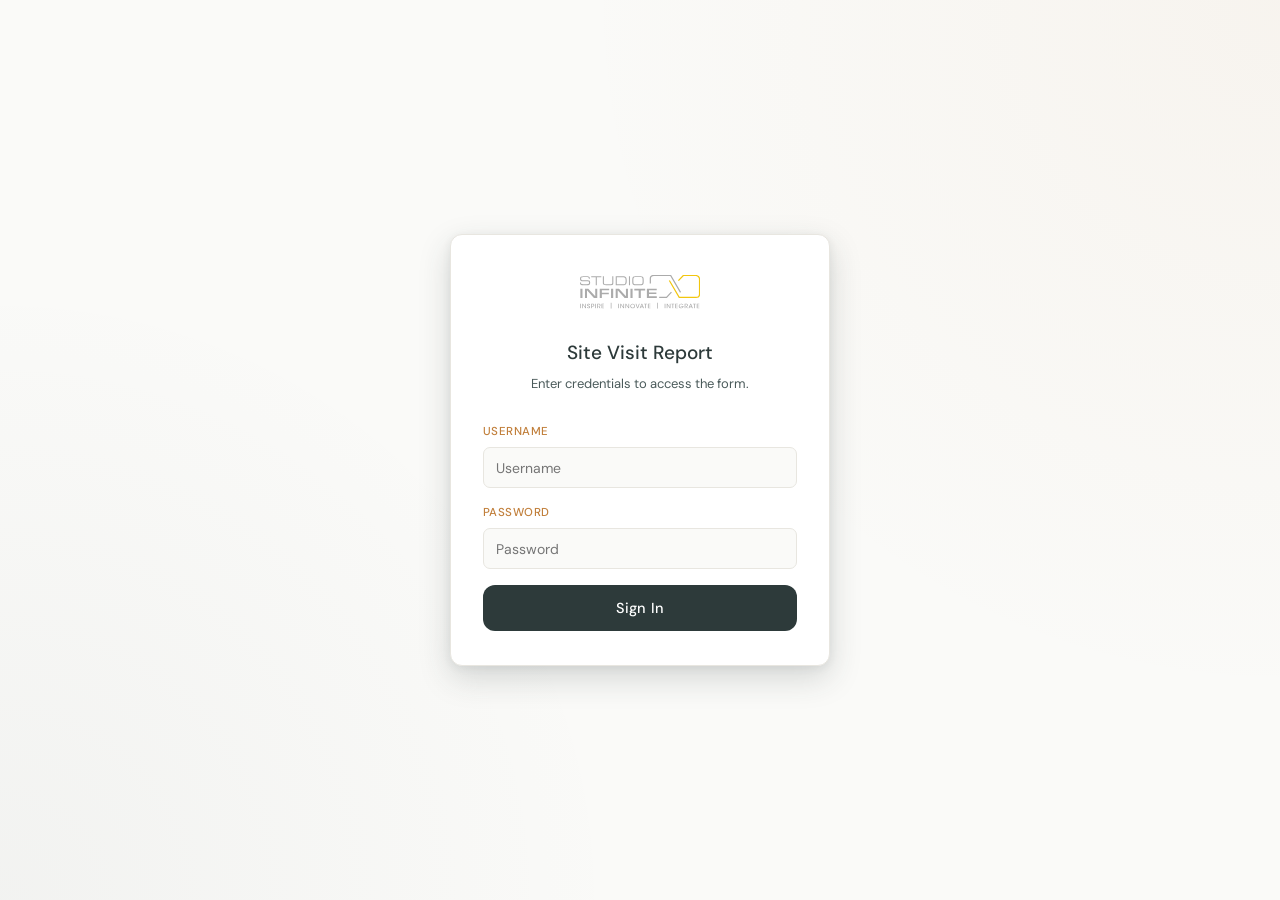
<file: login.html>
<!DOCTYPE html>
<html lang="en">
<head>
<meta charset="UTF-8">
<meta name="viewport" content="width=device-width, initial-scale=1.0, maximum-scale=1.0">
<title>Studio Infinite — Sign In</title>
<link rel="stylesheet" href="css/style.css">
</head>
<body class="login-body">

<main class="login-main">
  <div class="login-wrap">
    <div class="login-card">
      <img src="assets/studio-infinite-logo.svg" alt="Studio Infinite LLP" class="login-logo">
      <h1>Site Visit Report</h1>
      <p class="login-sub">Enter credentials to access the form.</p>

      <div class="login-error" id="loginError">Incorrect username or password. Please try again.</div>

      <form id="loginForm" autocomplete="off">
        <div class="field">
          <label>Username</label>
          <input type="text" id="loginUsername" placeholder="Username" autocomplete="username">
        </div>
        <div class="field">
          <label>Password</label>
          <input type="password" id="loginPassword" placeholder="Password" autocomplete="current-password">
        </div>
        <button type="submit" class="export-btn" style="margin-top:6px;">Sign In</button>
      </form>

   
    </div>
  </div>
</main>

<script src="js/auth.js"></script>
</body>
</html>
</file>
<file: css/style.css>
@import url('https://fonts.googleapis.com/css2?family=DM+Sans:wght@300;400;500;600&family=DM+Mono:wght@400;500&display=swap');

:root {
  --slate:    #2D3A3A;
  --slate2:   #4A5A5A;
  --slate3:   #3D4E4E;
  --stone:    #E8E6E0;
  --pebble:   #C8C4BC;
  --gold:     #C17F3B;
  --gold-l:   #F5EEE2;
  --bg:       #FAFAF8;
  --white:    #FFFFFF;
  --body:     #3C3C3C;
  --sev-c:    #8B2A2A; --sev-cl: #F5EBEB;
  --sev-m:    #8B551A; --sev-ml: #F5EEE5;
  --sev-n:    #7A6A1A; --sev-nl: #F3F2E5;
  --sev-o:    #2D4A5A; --sev-ol: #E8EEF3;
  --ok:       #2E5A2E; --ok-l:   #E8F3E8;
  --radius:   12px;
  --radius-sm:7px;
  --shadow-sm: 0 1px 2px rgba(45,58,58,.05), 0 1px 3px rgba(45,58,58,.06);
  --shadow-md: 0 2px 8px rgba(45,58,58,.08), 0 1px 2px rgba(45,58,58,.05);
  --shadow-lg: 0 12px 32px rgba(45,58,58,.18), 0 2px 8px rgba(45,58,58,.08);
}

* { box-sizing: border-box; margin: 0; padding: 0; }

html { scroll-behavior: smooth; }

body {
  font-family: 'DM Sans', sans-serif;
  background: var(--bg);
  background-image:
    radial-gradient(circle at 100% 0%, rgba(193,127,59,.05) 0%, transparent 45%),
    radial-gradient(circle at 0% 100%, rgba(45,58,58,.04) 0%, transparent 40%);
  background-attachment: fixed;
  color: var(--body);
  font-size: 15px;
  line-height: 1.6;
  min-height: 100vh;
}

/* ── Header ── */
.site-header {
  background: linear-gradient(180deg, var(--slate) 0%, #263333 100%);
  padding: 0;
  position: sticky;
  top: 0;
  z-index: 100;
  box-shadow: var(--shadow-md);
}
.header-accent {
  height: 3px;
  background: linear-gradient(90deg, var(--gold) 0%, #E0A868 50%, var(--gold) 100%);
}
.header-inner {
  max-width: 720px;
  margin: 0 auto;
  padding: 14px 20px;
  display: flex;
  align-items: center;
  justify-content: space-between;
  gap: 12px;
}
.logo {
  display: flex;
  align-items: center;
  gap: 12px;
  min-width: 0;
}
.logo img {
  height: 26px;
  width: auto;
  flex-shrink: 0;
  display: block;
}
.logo-divider {
  width: 1px;
  height: 26px;
  background: rgba(255,255,255,.14);
  flex-shrink: 0;
}
.logo-text { color: var(--white); min-width: 0; }
.logo-text strong {
  display: block;
  font-size: 12px;
  font-weight: 500;
  letter-spacing: .05em;
  color: var(--pebble);
  white-space: nowrap;
}
.logo-text span { font-size: 10.5px; color: rgba(232,230,224,.55); font-weight: 300; }
.header-tag {
  background: rgba(193,127,59,.18);
  border: 0.5px solid rgba(193,127,59,.35);
  color: #E0A868;
  font-size: 11px;
  font-weight: 500;
  padding: 4px 11px;
  border-radius: 20px;
  letter-spacing: .04em;
  flex-shrink: 0;
  white-space: nowrap;
}

/* ── Blank landing screen (3 centered report-type options) ── */
.tab-landing {
  display: flex;
  align-items: center;
  justify-content: center;
  min-height: calc(100vh - 65px);
  padding: 24px 20px;
}
.tab-landing-inner {
  width: 100%;
  max-width: 480px;
  text-align: center;
}
.tab-landing-kicker {
  font-size: 11.5px;
  font-weight: 500;
  color: var(--pebble);
  letter-spacing: .08em;
  text-transform: uppercase;
  margin-bottom: 20px;
}
.tab-landing-options {
  display: flex;
  flex-direction: column;
  gap: 12px;
}
.tab-landing-card {
  width: 100%;
  background: var(--white);
  border: 0.5px solid var(--stone);
  border-radius: var(--radius);
  padding: 22px 20px;
  cursor: pointer;
  box-shadow: var(--shadow-sm);
  transition: all .15s;
  text-align: center;
}
.tab-landing-card:hover {
  border-color: var(--gold);
  box-shadow: var(--shadow-md);
  background: var(--gold-l);
  transform: translateY(-1px);
}
.tab-landing-card-title {
  font-family: 'DM Sans', sans-serif;
  font-size: 15px;
  font-weight: 500;
  color: var(--slate);
  letter-spacing: .01em;
}

/* ── Slim in-form tab bar (shown once a report is open) ── */
.report-tabs {
  background: var(--white);
  border-bottom: 0.5px solid var(--stone);
  position: sticky;
  top: 43px;
  z-index: 90;
  box-shadow: var(--shadow-sm);
}
.report-tabs-inner {
  max-width: 720px;
  margin: 0 auto;
  display: flex;
  align-items: center;
  justify-content: center;
  overflow-x: auto;
  scrollbar-width: none;
}
.report-tabs-inner::-webkit-scrollbar { display: none; }
.report-tab-back {
  flex: 0 0 auto;
  padding: 13px 14px 13px 4px;
  background: none;
  border: none;
  font-family: 'DM Sans', sans-serif;
  font-size: 12px;
  font-weight: 500;
  color: var(--pebble);
  cursor: pointer;
  white-space: nowrap;
  transition: color .15s;
}
.report-tab-back:hover { color: var(--gold); }
.report-tab {
  flex: 0 0 auto;
  min-width: max-content;
  padding: 13px 16px;
  background: none;
  border: none;
  border-bottom: 2.5px solid transparent;
  font-family: 'DM Sans', sans-serif;
  font-size: 12.5px;
  font-weight: 500;
  color: var(--slate2);
  cursor: pointer;
  letter-spacing: .01em;
  transition: all .15s;
  white-space: nowrap;
  text-align: center;
}
.report-tab:hover { color: var(--slate); background: var(--bg); }
.report-tab.active {
  color: var(--gold);
  border-bottom-color: var(--gold);
  background: var(--gold-l);
}

.tab-panel { width: 100%; }

/* ── Layout ── */
.main {
  max-width: 720px;
  margin: 0 auto;
  padding: 26px 20px 130px;
}

/* ── Section blocks ── */
.section {
  background: var(--white);
  border: 0.5px solid var(--stone);
  border-radius: var(--radius);
  margin-bottom: 18px;
  overflow: hidden;
  box-shadow: var(--shadow-sm);
  transition: box-shadow .2s ease;
}
.section-hdr {
  background: var(--slate);
  padding: 12px 16px;
  display: flex;
  align-items: center;
  gap: 10px;
}
.section-hdr .bar {
  width: 3px;
  height: 16px;
  background: var(--gold);
  border-radius: 2px;
  flex-shrink: 0;
}
.section-hdr .sec-ico {
  width: 15px;
  height: 15px;
  flex-shrink: 0;
  color: var(--gold);
  opacity: .9;
}
.section-hdr span.sec-label {
  font-size: 11px;
  font-weight: 500;
  color: var(--white);
  letter-spacing: .06em;
  text-transform: uppercase;
  flex: 1;
}
.section-badge {
  font-family: 'DM Mono', monospace;
  font-size: 10.5px;
  color: var(--gold);
  background: rgba(193,127,59,.14);
  padding: 3px 9px;
  border-radius: 20px;
  letter-spacing: .02em;
  flex-shrink: 0;
}
.section-body { padding: 18px 16px; }

/* ── Fields ── */
.field { margin-bottom: 15px; }
.field:last-child { margin-bottom: 0; }
.field label {
  display: block;
  font-size: 11.5px;
  font-weight: 500;
  color: var(--gold);
  margin-bottom: 6px;
  letter-spacing: .04em;
  text-transform: uppercase;
}
.field input,
.field select,
.field textarea {
  width: 100%;
  font-family: 'DM Sans', sans-serif;
  font-size: 14px;
  background: var(--bg);
  border: 0.5px solid var(--stone);
  border-radius: var(--radius-sm);
  padding: 10.5px 12px;
  color: var(--body);
  outline: none;
  transition: border-color .15s, box-shadow .15s;
  -webkit-appearance: none;
}

.field input:focus,
.field select:focus,
.field textarea:focus {
  border-color: var(--gold);
  background: var(--white);
  box-shadow: 0 0 0 3px rgba(193,127,59,.12);
}
.field textarea { min-height: 80px; resize: vertical; }
.row-2 { display: grid; grid-template-columns: 1fr 1fr; gap: 12px; }

.client-row {
  display: flex;
  align-items: center;
  gap: 8px;
  margin-bottom: 8px;
}
.client-row input { flex: 1; }
.client-remove {
  background: none;
  border: none;
  color: var(--pebble);
  font-size: 15px;
  cursor: pointer;
  padding: 4px 8px;
  flex-shrink: 0;
  transition: color .12s;
}
.client-remove:hover { color: var(--sev-c); }
.add-client-btn {
  background: none;
  border: none;
  color: var(--gold);
  font-family: 'DM Sans', sans-serif;
  font-size: 12.5px;
  font-weight: 500;
  cursor: pointer;
  padding: 4px 0;
}
.add-client-btn:hover { text-decoration: underline; }

/* ── Discipline chips ── */
.disc-wrap { display: flex; flex-wrap: wrap; gap: 7px; }
.disc-chip {
  border: 0.5px solid var(--stone);
  border-radius: 20px;
  padding: 6px 14px;
  font-size: 12px;
  font-weight: 400;
  cursor: pointer;
  background: var(--bg);
  color: var(--slate2);
  user-select: none;
  transition: all .12s;
  display: inline-flex;
  align-items: center;
  gap: 5px;
}
.disc-chip:hover { border-color: var(--pebble); background: var(--white); }
.disc-chip.active {
  background: var(--slate);
  border-color: var(--slate);
  color: var(--white);
}
.disc-chip.completed {
  background: var(--slate);
  border-color: var(--gold);
  color: var(--white);
}
.disc-chip.completed::before {
  content: "\2713";
  color: var(--gold);
  font-weight: 700;
  font-size: 11px;
}

/* ── Observation cards ── */
.obs-card {
  background: var(--bg);
  border: 0.5px solid var(--stone);
  border-radius: var(--radius);
  margin-bottom: 14px;
  overflow: hidden;
  box-shadow: var(--shadow-sm);
}
.obs-card-hdr {
  background: var(--white);
  padding: 11px 15px;
  display: flex;
  align-items: center;
  justify-content: space-between;
  border-bottom: 0.5px solid var(--stone);
}
.obs-num {
  font-size: 12px;
  font-weight: 500;
  color: var(--slate);
  letter-spacing: .04em;
  text-transform: uppercase;
  display: flex;
  align-items: center;
  gap: 8px;
}
.obs-num .obs-dot {
  width: 6px; height: 6px;
  border-radius: 50%;
  background: var(--gold);
}
.obs-del {
  font-size: 12px;
  color: var(--pebble);
  cursor: pointer;
  background: none;
  border: none;
  padding: 3px 7px;
  border-radius: 4px;
  font-family: 'DM Sans', sans-serif;
  transition: color .12s;
}
.obs-del:hover { color: var(--sev-c); }
.obs-body { padding: 15px; }

/* ── Empty state ── */
.empty-state {
  text-align: center;
  padding: 34px 20px;
  color: var(--pebble);
}
.empty-state .empty-ico {
  font-size: 30px;
  margin-bottom: 8px;
  display: block;
  opacity: .6;
}
.empty-state p { font-size: 13px; color: var(--slate2); }
.empty-state p.sub { font-size: 11.5px; color: var(--pebble); margin-top: 3px; }

/* ── Photo drop ── */
.photo-drop {
  border: 1px dashed var(--pebble);
  border-radius: var(--radius-sm);
  padding: 26px 16px;
  text-align: center;
  cursor: pointer;
  background: var(--white);
  margin-bottom: 12px;
  transition: border-color .15s, background .15s;
}
.photo-drop:hover { border-color: var(--gold); background: var(--gold-l); }
.photo-drop .ico {
  font-size: 26px;
  color: var(--pebble);
  display: block;
  margin-bottom: 6px;
}
.photo-drop p { font-size: 13px; color: var(--slate2); }
.photo-drop .hint { font-size: 11px; color: var(--pebble); margin-top: 3px; }

.photo-grid {
  display: flex;
  flex-wrap: wrap;
  gap: 8px;
  margin-bottom: 12px;
}
.photo-thumb {
  position: relative;
  width: 84px;
  height: 84px;
  box-shadow: var(--shadow-sm);
  border-radius: var(--radius-sm);
}
.photo-thumb img {
  width: 100%;
  height: 100%;
  object-fit: cover;
  border-radius: var(--radius-sm);
  display: block;
  cursor: pointer;
}
.thumb-clear {
  position: absolute;
  top: 4px; right: 4px;
  background: rgba(0,0,0,.6);
  color: #fff;
  border: none;
  border-radius: 50%;
  width: 20px; height: 20px;
  cursor: pointer;
  font-size: 10px;
  display: flex; align-items: center; justify-content: center;
}

/* ── Photo lightbox ── */
.lightbox-overlay {
  display: none;
  position: fixed;
  inset: 0;
  background: rgba(20,26,26,.9);
  z-index: 500;
  align-items: center;
  justify-content: center;
  padding: 24px;
}
.lightbox-overlay.open { display: flex; animation: fadeIn .18s ease; }
.lightbox-overlay img {
  max-width: 100%;
  max-height: 90vh;
  border-radius: var(--radius-sm);
  display: block;
  box-shadow: var(--shadow-lg);
}
.lightbox-close {
  position: absolute;
  top: 20px; right: 20px;
  background: rgba(255,255,255,.15);
  color: #fff;
  border: none;
  border-radius: 50%;
  width: 36px; height: 36px;
  cursor: pointer;
  font-size: 18px;
  display: flex; align-items: center; justify-content: center;
}

/* ── Photo source action sheet ── */
.photo-sheet-overlay {
  display: none;
  position: fixed;
  inset: 0;
  background: rgba(45,58,58,.72);
  z-index: 450;
  align-items: center;
  justify-content: center;
  padding: 20px;
}
.photo-sheet-overlay.open { display: flex; animation: fadeIn .18s ease; }
.photo-sheet {
  background: var(--white);
  border-radius: var(--radius);
  width: 100%;
  max-width: 340px;
  padding: 10px 8px 16px;
  box-shadow: var(--shadow-lg);
  animation: popIn .18s ease;
}
.photo-sheet-btn {
  width: 100%;
  display: flex;
  align-items: center;
  gap: 12px;
  padding: 14px 10px;
  background: none;
  border: none;
  border-bottom: 0.5px solid var(--stone);
  font-family: 'DM Sans', sans-serif;
  font-size: 14.5px;
  color: var(--body);
  cursor: pointer;
  text-align: left;
  border-radius: var(--radius-sm);
}
.photo-sheet-btn:last-of-type { border-bottom: none; }
.photo-sheet-btn:hover { background: var(--bg); }
.photo-sheet-ico { font-size: 20px; width: 24px; text-align: center; flex-shrink: 0; }
.photo-sheet-cancel {
  width: 100%;
  margin-top: 8px;
  padding: 13px;
  background: var(--bg);
  border: none;
  border-radius: var(--radius-sm);
  font-family: 'DM Sans', sans-serif;
  font-size: 14px;
  font-weight: 500;
  color: var(--slate2);
  cursor: pointer;
}

/* ── Severity buttons ── */
.sev-grid { display: grid; grid-template-columns: 1fr 1fr; gap: 6px; margin-bottom: 15px; }
.sev-btn {
  border: 0.5px solid var(--stone);
  border-radius: var(--radius-sm);
  padding: 9px 10px;
  cursor: pointer;
  font-family: 'DM Sans', sans-serif;
  font-size: 13px;
  background: var(--white);
  color: var(--body);
  text-align: left;
  display: flex;
  align-items: center;
  gap: 8px;
  transition: all .12s;
}
.sev-btn .dot {
  width: 9px; height: 9px;
  border-radius: 50%;
  flex-shrink: 0;
}
.sev-btn .hint {
  font-size: 10px;
  margin-left: auto;
  color: var(--pebble);
  font-weight: 300;
}
.sev-btn.active { border-width: 1.5px; box-shadow: var(--shadow-sm); }
.sev-critical .dot  { background: var(--sev-c); }
.sev-critical.active { border-color: var(--sev-c); background: var(--sev-cl); color: var(--sev-c); }
.sev-major .dot     { background: var(--sev-m); }
.sev-major.active   { border-color: var(--sev-m); background: var(--sev-ml); color: var(--sev-m); }
.sev-minor .dot     { background: var(--sev-n); }
.sev-minor.active   { border-color: var(--sev-n); background: var(--sev-nl); color: var(--sev-n); }
.sev-obs .dot       { background: var(--sev-o); }
.sev-obs.active     { border-color: var(--sev-o); background: var(--sev-ol); color: var(--sev-o); }

/* ── Add observation button ── */
.add-obs {
  width: 100%;
  padding: 13px;
  border: 1px dashed var(--pebble);
  border-radius: var(--radius);
  background: none;
  color: var(--slate2);
  font-family: 'DM Sans', sans-serif;
  font-size: 14px;
  cursor: pointer;
  display: flex;
  align-items: center;
  justify-content: center;
  gap: 8px;
  transition: all .15s;
}
.add-obs:hover { border-color: var(--gold); color: var(--gold); background: var(--gold-l); }

/* ── Sticky export bar ── */
.export-bar {
  position: fixed;
  bottom: 0; left: 0; right: 0;
  background: var(--white);
  border-top: 0.5px solid var(--stone);
  padding: 12px 20px;
  z-index: 200;
  box-shadow: 0 -4px 16px rgba(45,58,58,.08);
}
.export-inner { max-width: 720px; margin: 0 auto; }
.export-btn {
  width: 100%;
  padding: 14px;
  background: var(--slate);
  color: var(--white);
  border: none;
  border-radius: var(--radius);
  font-family: 'DM Sans', sans-serif;
  font-size: 14.5px;
  font-weight: 500;
  cursor: pointer;
  display: flex;
  align-items: center;
  justify-content: center;
  gap: 9px;
  transition: background .15s, transform .1s;
  letter-spacing: .01em;
}
.export-btn:hover { background: var(--slate3); }
.export-btn:active { transform: scale(.99); }
.export-btn:disabled {
  background: var(--pebble);
  color: rgba(255,255,255,.75);
  cursor: not-allowed;
  pointer-events: none;
}
.export-btn .gold-dot {
  width: 8px; height: 8px;
  background: var(--gold);
  border-radius: 50%;
}
.export-hint {
  text-align: center;
  font-size: 11px;
  color: var(--sev-c);
  margin-top: 7px;
  display: none;
}
.export-hint.show { display: block; }

/* ── Output modal ── */
.modal-overlay {
  display: none;
  position: fixed;
  inset: 0;
  background: rgba(45,58,58,.72);
  z-index: 300;
  align-items: flex-end;
  justify-content: center;
}
.modal-overlay.open { display: flex; animation: fadeIn .18s ease; }
.modal {
  background: var(--white);
  border-radius: var(--radius) var(--radius) 0 0;
  width: 100%;
  max-width: 720px;
  max-height: 80vh;
  display: flex;
  flex-direction: column;
  overflow: hidden;
  box-shadow: var(--shadow-lg);
  animation: slideUp .22s cubic-bezier(.2,.8,.3,1);
}
.modal-hdr {
  background: var(--slate);
  padding: 15px 16px;
  display: flex;
  align-items: center;
  justify-content: space-between;
  flex-shrink: 0;
}
.modal-hdr span { color: var(--white); font-size: 13px; font-weight: 500; }
.modal-close {
  background: none; border: none;
  color: var(--pebble); font-size: 20px;
  cursor: pointer; padding: 0 4px;
  transition: color .12s;
}
.modal-close:hover { color: var(--white); }
.modal-body { padding: 16px; overflow-y: auto; flex: 1; }
.modal-hint {
  font-size: 12px;
  color: var(--slate2);
  margin-bottom: 12px;
  padding: 10px 12px;
  background: var(--gold-l);
  border-radius: var(--radius-sm);
  border-left: 3px solid var(--gold);
}
.prompt-box {
  font-family: 'DM Mono', monospace;
  font-size: 11px;
  color: var(--body);
  background: var(--bg);
  border: 0.5px solid var(--stone);
  border-radius: var(--radius-sm);
  padding: 12px;
  white-space: pre-wrap;
  word-break: break-word;
  line-height: 1.7;
  max-height: 280px;
  overflow-y: auto;
}
.modal-actions {
  padding: 13px 16px;
  display: flex;
  gap: 10px;
  border-top: 0.5px solid var(--stone);
  flex-shrink: 0;
}
.btn-copy, .btn-close, .btn-cancel, .btn-confirm {
  flex: 1;
  padding: 12px;
  border-radius: var(--radius-sm);
  font-family: 'DM Sans', sans-serif;
  font-size: 13px;
  font-weight: 500;
  cursor: pointer;
  transition: all .15s;
}

/* ── Confirm modal (centered) ── */
.confirm-overlay {
  display: none;
  position: fixed;
  inset: 0;
  background: rgba(45,58,58,.72);
  z-index: 400;
  align-items: center;
  justify-content: center;
  padding: 20px;
}
.confirm-overlay.open { display: flex; animation: fadeIn .18s ease; }
.confirm-box {
  background: var(--white);
  border-radius: var(--radius);
  width: 100%;
  max-width: 340px;
  padding: 24px;
  text-align: center;
  box-shadow: var(--shadow-lg);
  animation: popIn .2s cubic-bezier(.2,.8,.3,1);
}
.confirm-title {
  font-size: 16.5px;
  font-weight: 500;
  color: var(--slate);
  margin-bottom: 8px;
}
.confirm-text {
  font-size: 13px;
  color: var(--slate2);
  line-height: 1.6;
  margin-bottom: 20px;
}
.confirm-actions { display: flex; gap: 10px; }

.btn-cancel {
  background: none;
  color: var(--slate2);
  border: 0.5px solid var(--stone);
}
.btn-cancel:hover { background: var(--bg); }
.btn-confirm {
  background: var(--slate);
  color: var(--white);
  border: none;
}
.btn-confirm:hover { background: var(--slate3); }
.btn-copy {
  background: var(--slate);
  color: var(--white);
  border: none;
}
.btn-copy:hover { background: var(--slate3); }
.btn-copy:disabled {
  background: var(--pebble);
  color: rgba(255,255,255,.75);
  cursor: not-allowed;
  pointer-events: none;
}
.btn-close {
  background: none;
  color: var(--slate2);
  border: 0.5px solid var(--stone);
}
.btn-close:hover { background: var(--bg); }

/* ── Discipline checklist ── */
.check-item {
  padding: 15px 0;
  border-bottom: 0.5px solid var(--stone);
}
.check-item:last-child { border-bottom: none; }
.check-q {
  font-size: 13px;
  color: var(--body);
  margin-bottom: 10px;
  line-height: 1.5;
}
.check-yn {
  display: grid;
  grid-template-columns: 1fr 1fr;
  gap: 6px;
  margin-bottom: 8px;
}
.yn-btn {
  border: 0.5px solid var(--stone);
  border-radius: var(--radius-sm);
  padding: 8px;
  cursor: pointer;
  font-family: 'DM Sans', sans-serif;
  font-size: 13px;
  background: var(--white);
  color: var(--slate2);
  transition: all .12s;
}
.yn-btn.active-yes { border-color: var(--ok); background: var(--ok-l); color: var(--ok); border-width: 1.5px; }
.yn-btn.active-no { border-color: var(--sev-c); background: var(--sev-cl); color: var(--sev-c); border-width: 1.5px; }
.check-remarks {
  width: 100%;
  font-family: 'DM Sans', sans-serif;
  font-size: 13px;
  background: var(--bg);
  border: 0.5px solid var(--stone);
  border-radius: var(--radius-sm);
  padding: 8px 10px;
  color: var(--body);
  outline: none;
}

/* ── Footer ── */
.site-footer {
  max-width: 720px;
  margin: 8px auto 0;
  padding: 18px 20px 0;
  text-align: center;
  border-top: 0.5px solid var(--stone);
}
.site-footer p {
  font-size: 10.5px;
  color: var(--pebble);
  letter-spacing: .03em;
}

/* ── Misc ── */
.field-hint { font-size: 11px; color: var(--pebble); margin-top: 4px; }
.sep { height: 0.5px; background: var(--stone); margin: 15px 0; }

@keyframes fadeIn { from { opacity: 0; } to { opacity: 1; } }
@keyframes slideUp { from { transform: translateY(24px); opacity: 0; } to { transform: translateY(0); opacity: 1; } }
@keyframes popIn { from { transform: scale(.94); opacity: 0; } to { transform: scale(1); opacity: 1; } }

@media (prefers-reduced-motion: reduce) {
  * { animation-duration: .001ms !important; transition-duration: .001ms !important; }
}

@media (max-width: 480px) {
  .row-2 { grid-template-columns: 1fr; }
  .sev-grid { grid-template-columns: 1fr 1fr; }
}

/* ── Sign-in page ── */
.login-body {
  display: flex;
  flex-direction: column;
  min-height: 100vh;
}
.login-main {
  flex: 1;
  display: flex;
  align-items: center;
  justify-content: center;
  padding: 24px 20px;
}
.login-wrap { width: 100%; max-width: 380px; }
.login-card {
  background: var(--white);
  border-radius: var(--radius);
  border: 0.5px solid var(--stone);
  box-shadow: var(--shadow-lg);
  padding: 40px 32px 34px;
  text-align: center;
}
.login-logo { height: 34px; width: auto; margin-bottom: 22px; }
.login-card h1 {
  font-size: 19px;
  font-weight: 500;
  color: var(--slate);
  margin-bottom: 6px;
}
.login-sub {
  font-size: 13px;
  color: var(--slate2);
  line-height: 1.6;
  margin-bottom: 28px;
}
.google-btn {
  width: 100%;
  display: flex;
  align-items: center;
  justify-content: center;
  gap: 10px;
  padding: 13px;
  background: var(--white);
  border: 1px solid var(--stone);
  border-radius: var(--radius-sm);
  font-family: 'DM Sans', sans-serif;
  font-size: 14.5px;
  font-weight: 500;
  color: var(--body);
  cursor: pointer;
  transition: all .15s;
}
.google-btn:hover { border-color: var(--slate2); box-shadow: var(--shadow-sm); }
.google-btn:disabled { opacity: .6; cursor: not-allowed; }
.login-note {
  font-size: 11px;
  color: var(--pebble);
  margin-top: 18px;
  line-height: 1.6;
}
.login-error {
  display: none;
  font-size: 12px;
  color: var(--sev-c);
  background: var(--sev-cl);
  border-radius: var(--radius-sm);
  padding: 9px 12px;
  margin-bottom: 16px;
  text-align: left;
}
.login-error.show { display: block; }
.login-checking {
  text-align: center;
  color: var(--slate2);
  font-size: 13px;
}
.login-card .field { text-align: left; margin-bottom: 16px; }
.login-card form { margin-top: 4px; }

/* ── Signed-in user badge (index.html header) ── */
.user-badge {
  display: flex;
  align-items: center;
  gap: 9px;
  flex-shrink: 0;
}
.user-email {
  font-size: 11px;
  color: var(--pebble);
  white-space: nowrap;
  max-width: 140px;
  overflow: hidden;
  text-overflow: ellipsis;
}
.signout-btn {
  background: none;
  border: 0.5px solid rgba(255,255,255,.2);
  color: var(--pebble);
  font-family: 'DM Sans', sans-serif;
  font-size: 10.5px;
  padding: 4px 10px;
  border-radius: 20px;
  cursor: pointer;
  transition: all .12s;
  white-space: nowrap;
}
.signout-btn:hover { border-color: var(--gold); color: var(--gold); }
/* ── Report generation / preview overlay ── */
.report-overlay {
  display: none;
  position: fixed;
  inset: 0;
  background: var(--bg);
  z-index: 600;
}
.report-overlay.open { display: block; }

.report-waiting {
  height: 100vh;
  display: flex;
  align-items: center;
  justify-content: center;
  padding: 24px;
}
.report-waiting-inner {
  text-align: center;
  max-width: 360px;
}
.spinner {
  width: 40px; height: 40px;
  border: 3px solid var(--stone);
  border-top-color: var(--gold);
  border-radius: 50%;
  margin: 0 auto 20px;
  animation: spin 0.9s linear infinite;
}
@keyframes spin { to { transform: rotate(360deg); } }
.report-waiting-inner h2 {
  font-size: 18px;
  font-weight: 500;
  color: var(--slate);
  margin-bottom: 8px;
}
.report-waiting-sub {
  font-size: 13px;
  color: var(--slate2);
  margin-bottom: 24px;
  line-height: 1.6;
}
.progress-track {
  width: 100%;
  height: 8px;
  background: var(--stone);
  border-radius: 20px;
  overflow: hidden;
}
.progress-fill {
  height: 100%;
  background: linear-gradient(90deg, var(--gold), #E0A868);
  border-radius: 20px;
  transition: width 0.6s ease;
}
.progress-pct {
  font-size: 12px;
  color: var(--slate2);
  margin-top: 8px;
  font-family: 'DM Mono', monospace;
}

.report-ready {
  height: 100vh;
  display: flex;
  flex-direction: column;
}
.report-ready-hdr {
  background: var(--slate);
  padding: 14px 20px;
  flex-shrink: 0;
}
.report-ready-hdr span {
  color: var(--white);
  font-size: 13px;
  font-weight: 500;
  letter-spacing: .02em;
}
.report-frame-wrap {
  flex: 1;
  min-height: 0;
  background: var(--stone);
  overflow: auto;
  -webkit-overflow-scrolling: touch;
  position: relative;
}
.report-frame {
  width: 100%;
  height: 100%;
  border: none;
  display: block;
}
.report-actions {
  flex-shrink: 0;
  display: flex;
  gap: 10px;
  padding: 14px 20px;
  background: var(--white);
  border-top: 0.5px solid var(--stone);
}
.btn-reject, .btn-approve, .btn-redo {
  flex: 1;
  padding: 14px;
  border-radius: var(--radius);
  font-family: 'DM Sans', sans-serif;
  font-size: 14.5px;
  font-weight: 500;
  cursor: pointer;
  border: none;
  transition: all .15s;
}
.btn-reject {
  background: var(--sev-cl);
  color: var(--sev-c);
  border: 0.5px solid var(--sev-c);
}
.btn-reject:hover { background: var(--sev-c); color: var(--white); }
.btn-redo {
  background: var(--gold-l);
  color: var(--gold);
  border: 0.5px solid var(--gold);
}
.btn-redo:hover { background: var(--gold); color: var(--white); }
.btn-approve {
  background: var(--ok);
  color: var(--white);
}
.btn-approve:hover { background: #244a24; }
.btn-reject:disabled, .btn-approve:disabled, .btn-redo:disabled {
  opacity: .5; cursor: not-allowed;
}
.report-open-newtab {
  display: block;
  text-align: center;
  padding: 10px;
  font-size: 12.5px;
  color: var(--slate2);
  background: var(--white);
  border-top: 0.5px solid var(--stone);
  text-decoration: none;
}
.report-open-newtab:hover { color: var(--gold); }

/* ── Photo annotation (pin + comment) ── */
.pin-count-badge {
  position: absolute;
  bottom: 4px; left: 4px;
  background: var(--gold);
  color: var(--white);
  font-size: 10px;
  font-weight: 600;
  padding: 1px 6px;
  border-radius: 20px;
  font-family: 'DM Mono', monospace;
  box-shadow: var(--shadow-sm);
}
.annotator-img-wrap {
  position: relative;
  display: inline-block;
  max-width: 100%;
  max-height: 90vh;
}
.annotator-img-wrap img {
  max-width: 100%;
  max-height: 90vh;
  border-radius: var(--radius-sm);
  display: block;
  box-shadow: var(--shadow-lg);
  cursor: crosshair;
}
.annotator-marker {
  position: absolute;
  width: 26px; height: 26px;
  margin-left: -13px; margin-top: -13px;
  background: var(--gold);
  color: var(--white);
  border: 2px solid var(--white);
  border-radius: 50%;
  display: flex;
  align-items: center;
  justify-content: center;
  font-family: 'DM Sans', sans-serif;
  font-size: 12px;
  font-weight: 700;
  cursor: pointer;
  box-shadow: var(--shadow-md);
  z-index: 2;
}
.annotator-popup {
  display: none;
  position: absolute;
  width: 240px;
  margin-left: 10px;
  background: var(--white);
  border-radius: var(--radius-sm);
  box-shadow: var(--shadow-lg);
  padding: 10px;
  z-index: 3;
}
.annotator-popup-close {
  position: absolute;
  top: -9px; right: -9px;
  width: 22px; height: 22px;
  background: var(--slate);
  color: var(--white);
  border: 2px solid var(--white);
  border-radius: 50%;
  cursor: pointer;
  font-size: 12px;
  line-height: 1;
  display: flex;
  align-items: center;
  justify-content: center;
  box-shadow: var(--shadow-sm);
}
.annotator-popup-close:hover { background: var(--sev-c); }
.annotator-popup.open { display: block; }
.annotator-popup textarea {
  width: 100%;
  min-height: 60px;
  font-family: 'DM Sans', sans-serif;
  font-size: 13px;
  border: 0.5px solid var(--stone);
  border-radius: var(--radius-sm);
  padding: 8px;
  resize: vertical;
  outline: none;
}
.annotator-popup textarea:focus { border-color: var(--gold); }
.annotator-popup-actions {
  display: flex;
  gap: 8px;
  margin-top: 8px;
}
.annotator-save-btn, .annotator-delete-btn {
  flex: 1;
  padding: 8px;
  border-radius: var(--radius-sm);
  font-family: 'DM Sans', sans-serif;
  font-size: 12.5px;
  font-weight: 500;
  cursor: pointer;
  border: none;
}
.annotator-save-btn { background: var(--slate); color: var(--white); }
.annotator-save-btn:hover { background: var(--slate3); }
.annotator-delete-btn { background: var(--sev-cl); color: var(--sev-c); }
.annotator-delete-btn:hover { background: var(--sev-c); color: var(--white); }
.annotator-hint {
  position: absolute;
  bottom: 16px; left: 0; right: 0;
  text-align: center;
  color: var(--white);
  font-size: 12px;
  opacity: .85;
}
.project-combo { position: relative; }
.project-combo-list {
  display: none;
  position: absolute;
  top: 100%;
  left: 0;
  right: 0;
  z-index: 50;
  margin-top: 4px;
  max-height: 220px;
  overflow-y: auto;
  background: var(--white);
  border: 0.5px solid var(--stone);
  border-radius: var(--radius-sm);
  box-shadow: var(--shadow-md);
}
.project-combo-list.open { display: block; }
.project-combo-item {
  padding: 10px 12px;
  font-size: 13.5px;
  color: var(--body);
  cursor: pointer;
  border-bottom: 0.5px solid var(--stone);
}
.project-combo-item:last-child { border-bottom: none; }
.project-combo-item:hover {
  background: var(--gold-l);
  color: var(--gold);
}
.project-combo-empty {
  padding: 10px 12px;
  font-size: 12.5px;
  color: var(--pebble);
}
</file>
